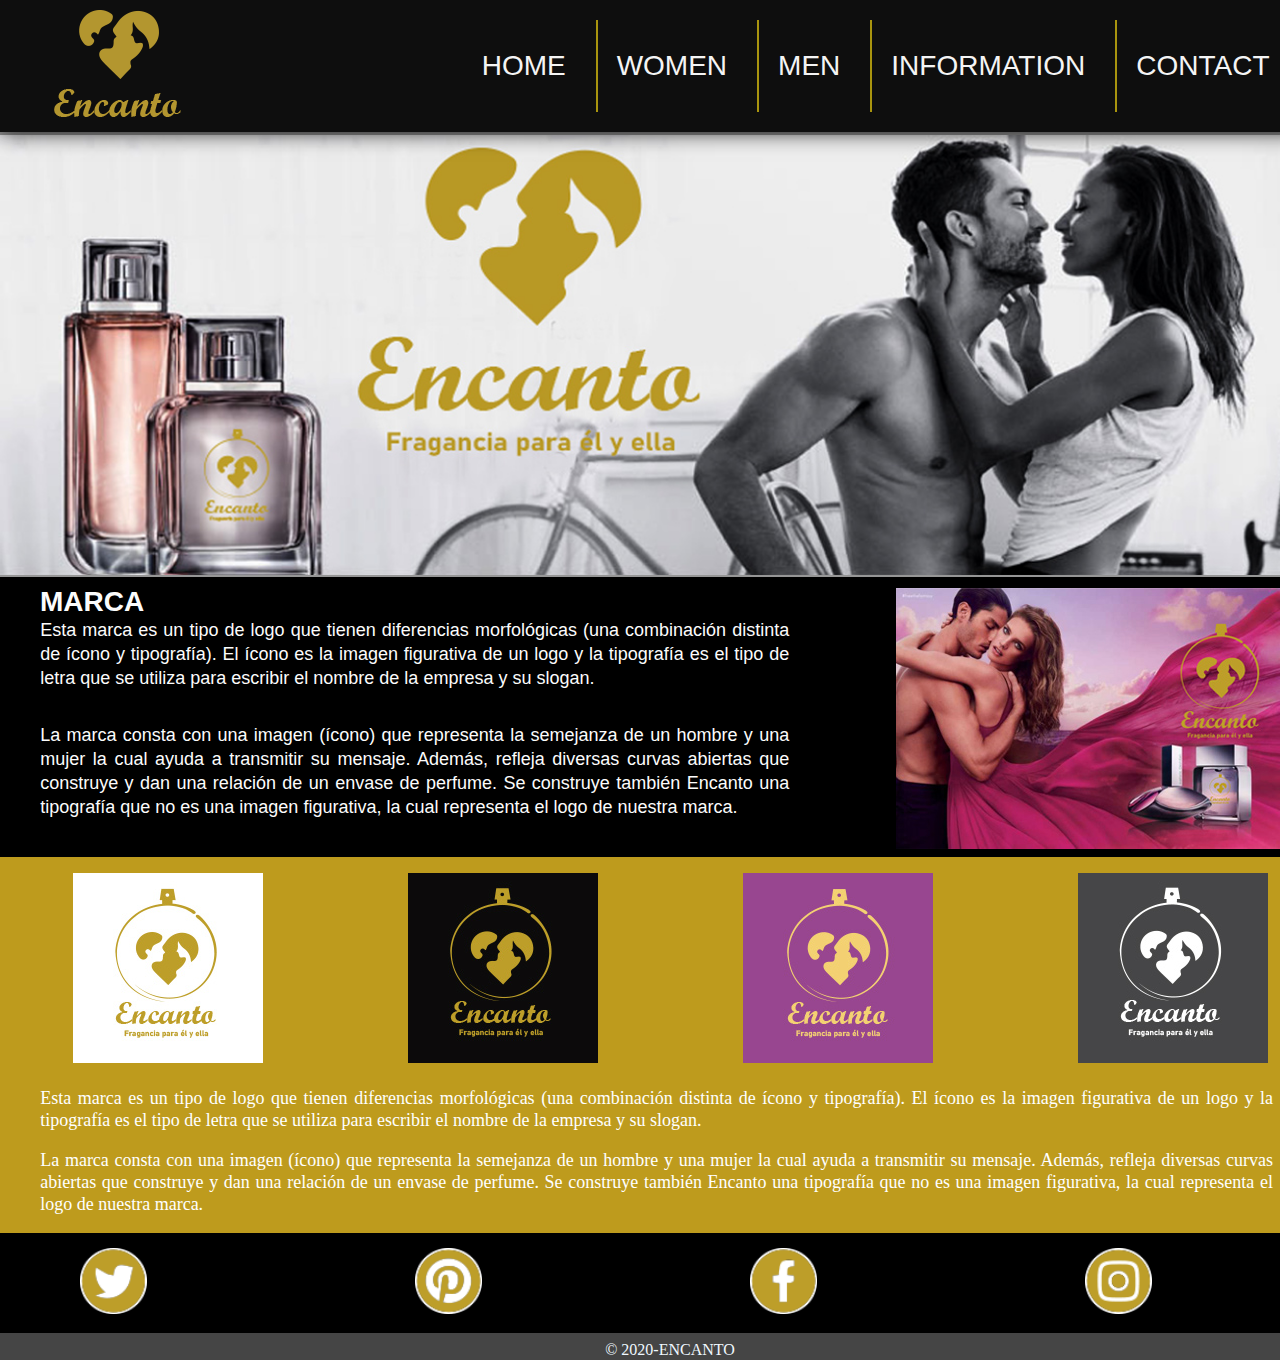
<file: index.html>
<!doctype html>
<html>
<head>
<meta charset="utf-8">
<title>Encanto</title>
	<link rel="stylesheet" href="css/normalize.css">
	<link href="estilos.css" rel="stylesheet" type="text/css">
</head>

<body>
	<header class="encabezado" role="banner">
	<div class="contenedor">
	<a href="#">
		<img src="images/logo_de_arriba.png" alt="logo Jam">
	  </a>
		<nav role="navigation">
		<ul>
			<li>
			<a href="index.html">HOME</a>
			</li>
			<li>
			<a href="WOMEN.html">WOMEN</a>
			</li>
			<li>
			<a href="MEN.html">MEN</a>
			</li>
			<li>
			<a href="INFORMATION.html">INFORMATION</a>
			</li>
			<li>
			<a href="CONTACT.html">CONTACT</a>
			</li>
		  </ul>
		</nav>
	</div>
</header>
	
	<div class="imagen">
				<img src="images/imagen_encanto.jpg" alt="imagen" width="1340" height="440">
		</div>	
	<div class="main">
	<div class="articulo">
		<h3>MARCA</h3>
      <p>Esta marca es un tipo de logo que tienen diferencias morfológicas (una combinación 
      distinta de ícono y tipografía). El ícono es la imagen figurativa de un logo y la 
      tipografía es el tipo de letra que se utiliza para escribir el nombre de la empresa y su 
      slogan.</p>
      <p>La marca consta con una imagen (ícono) que representa la semejanza de un hombre 
      y una mujer la cual ayuda a transmitir su mensaje. Además, refleja diversas curvas 
      abiertas que construye y dan una relación de un envase de perfume. Se construye 
      también Encanto una tipografía que no es una imagen figurativa, la cual representa 
      el logo de nuestra marca.</p>
	</div>
		<div class="inside">
			<img src="images/imagen_perfume2.jpg" alt="">
		</div>
		
	</div>
	
	<div class="contenido">
			
		<figure>
				<a href="#"><img src="images/encanto_1.jpg" alt="Blanco" ></a>
		</figure>
		<figure>
				<a href="#"><img src="images/encanto_2.jpg" alt="Negro" ></a>
	    </figure>
		<figure>
				<a href="#"><img src="images/encanto_3.jpg" alt="Rosado" ></a>
		</figure>
		<figure>
				<a href="#"><img src="images/encanto_4.jpg" alt="Gris" ></a>
		</figure>
	
		<div class="texto">
		<p>Esta marca es un tipo de logo que tienen diferencias morfológicas (una combinación 
      distinta de ícono y tipografía). El ícono es la imagen figurativa de un logo y la 
      tipografía es el tipo de letra que se utiliza para escribir el nombre de la empresa y su 
      slogan.</p>
      <p>La marca consta con una imagen (ícono) que representa la semejanza de un hombre 
      y una mujer la cual ayuda a transmitir su mensaje. Además, refleja diversas curvas 
      abiertas que construye y dan una relación de un envase de perfume. Se construye 
      también Encanto una tipografía que no es una imagen figurativa, la cual representa 
      el logo de nuestra marca.</p>
			
			
			</div>
		
			</div>
	
	<div class="social">
		<a href="#" title="Vamos a Twitter"><img src="images/twitter.png" alt="Twiter"></a>
		<a href="#" title="Vamos a pinteres"><img src="images/Pinteres.png" alt="pinteres"></a>
		<a href="#" title="Vamos a Facebook"><img src="images/Facebook.png" alt="Facebook"></a>
		<a href="#" title="Vamos a Instagram"><img src="images/Instagram.png" alt="Instagran"></a>
		
	</div>
		<div class="footer">
			<small>© 2020-ENCANTO</small>
			
		</div>
	
	
</body>
</html>
</file>
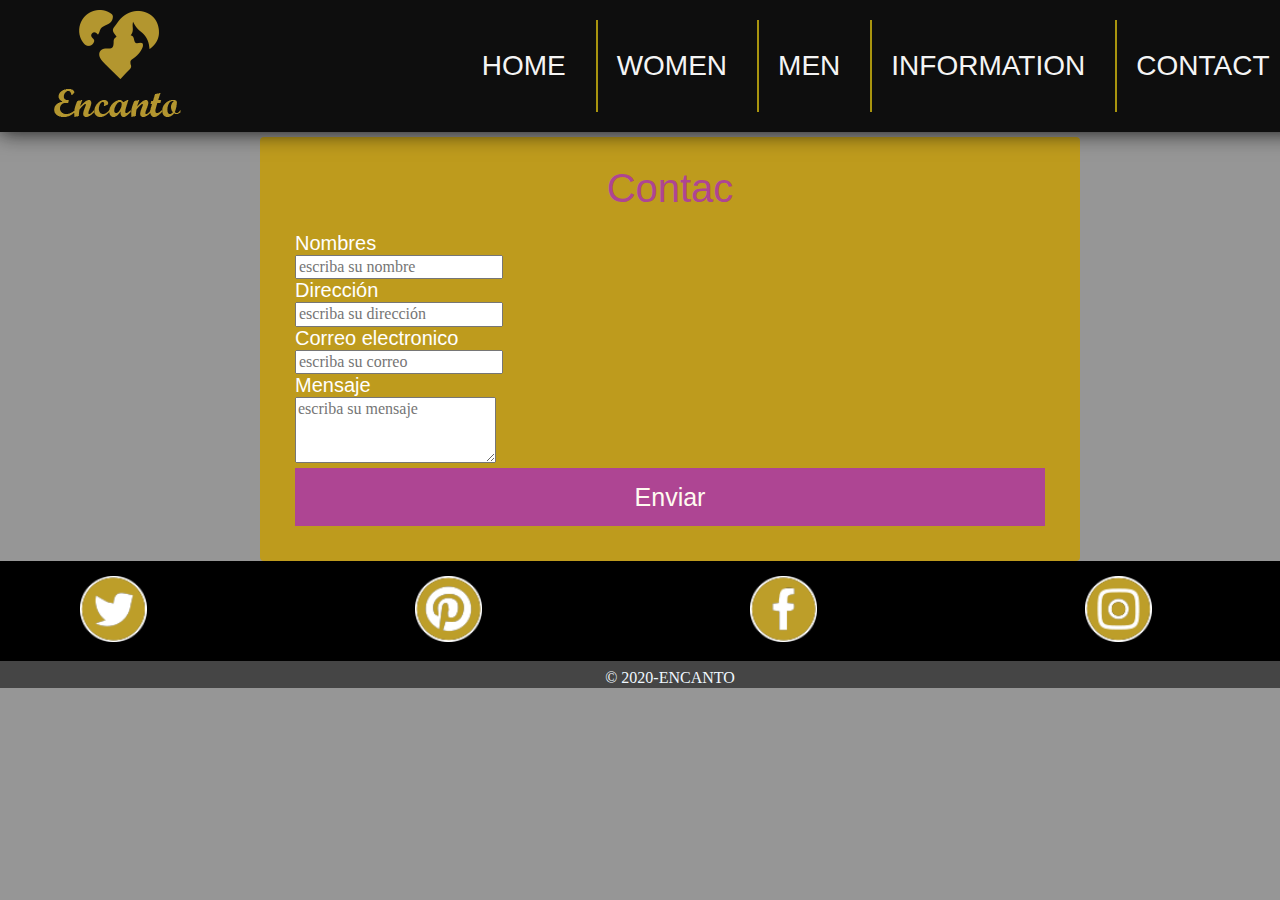
<file: CONTACT.html>
<!doctype html>
<html>
<head>
<meta charset="utf-8">
<title>Encanto</title>
	<link rel="stylesheet" href="css/normalize.css">
	<link href="estilos.css" rel="stylesheet" type="text/css">
</head>

<body>
	<header class="encabezado" role="banner">
	<div class="contenedor">
	<a href="#">
		<img src="images/logo_de_arriba.png" alt="logo Jam">
	  </a>
		<nav role="navigation">
		<ul>
			<li>
			<a href="index.html">HOME</a>
			</li>
			<li>
			<a href="WOMEN.html">WOMEN</a>
			</li>
			<li>
			<a href="MEN.html">MEN</a>
			</li>
			<li>
			<a href="INFORMATION.html">INFORMATION</a>
			</li>
			<li>
			<a href="CONTACT.html">CONTACT</a>
			</li>
		  </ul>
		</nav>
	</div>
</header>
	<div class="container">
	    <form action="" class="form">
		<div class="form-header">
			<h1 class=" form-title"> <spam>Contac</spam></h1>
		</div>
			<label for="Nombre" class="form-label">Nombres</label>
			<input type="text" id="nombre" class="form-input" placeholder="escriba su nombre">
			
			<label for="Dirección" class="form-label">Dirección</label>
			<input type="text" id="Dirección" class="form-input" placeholder="escriba su dirección">
			
			<label for="Correo" class="form-label">Correo electronico</label>
			<input type="text" id="Correo" class="form-input" placeholder="escriba su correo">
			
			<label for="Mensaje" class="form-label">Mensaje</label>
			<textarea id="mensaje" class="form-textarea" placeholder="escriba su mensaje"></textarea>
			
			<input type="submit" class="btn-submit" value="Enviar">
		</form>
	</div>
	
	<div class="social">
		<a href="#" title="Vamos a Twitter"><img src="images/twitter.png" alt="Twiter"></a>
		<a href="#" title="Vamos a pinteres"><img src="images/Pinteres.png" alt="pinteres"></a>
		<a href="#" title="Vamos a Facebook"><img src="images/Facebook.png" alt="Facebook"></a>
		<a href="#" title="Vamos a Instagram"><img src="images/Instagram.png" alt="Instagran"></a>
		
	</div>
	<div class="footer">
			<small>© 2020-ENCANTO</small>
	</div>
	
</body>
</html>
</file>
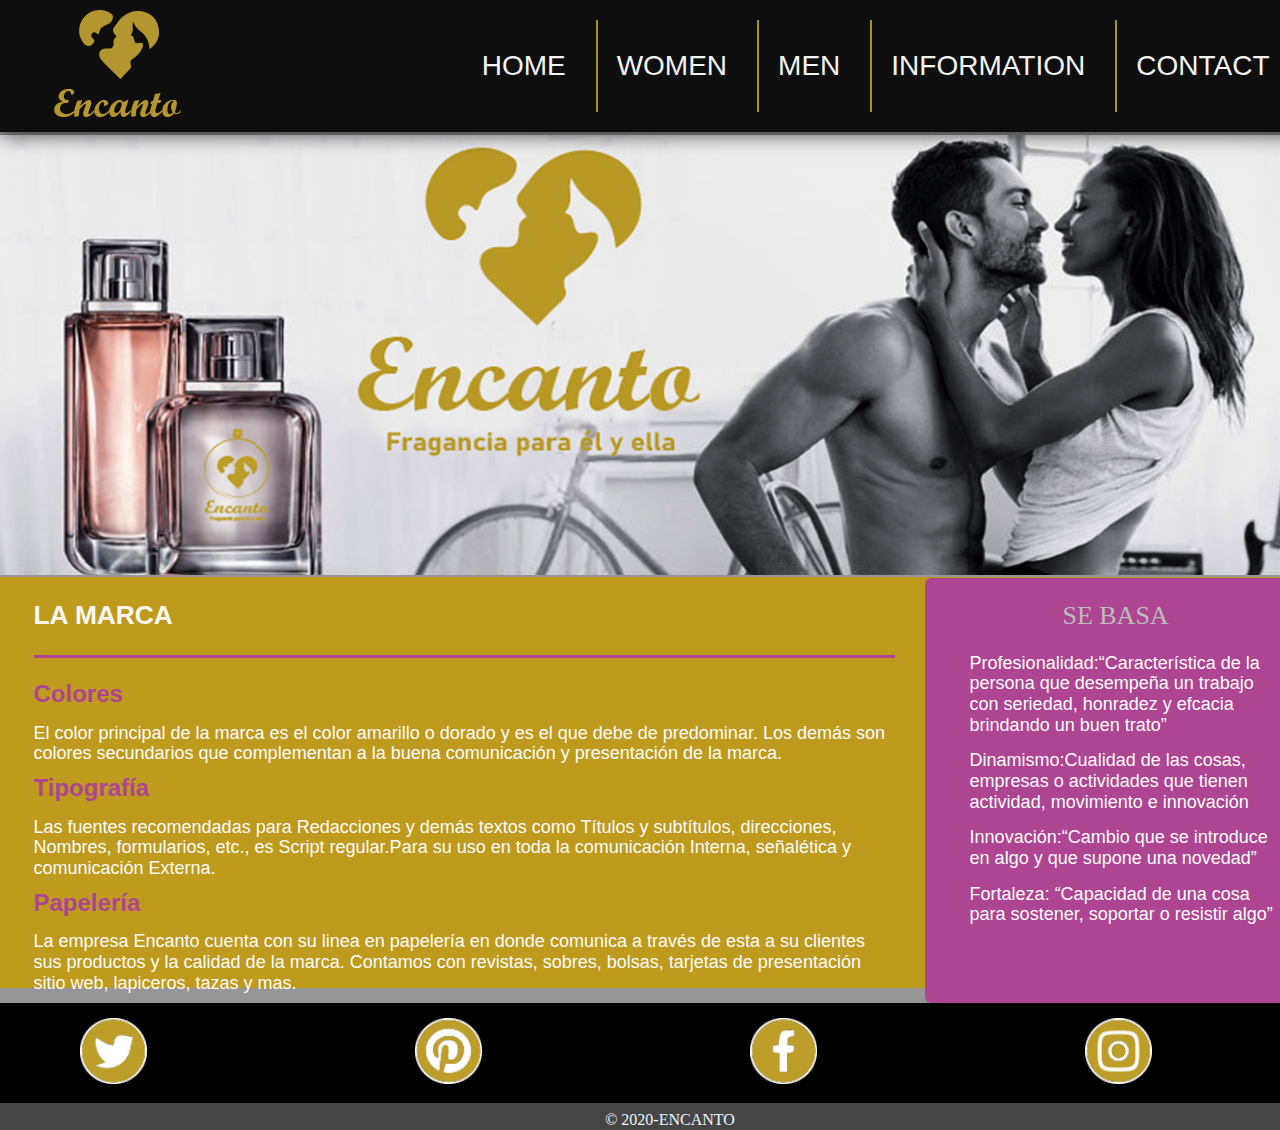
<file: INFORMATION.html>
<!doctype html>
<html>
<head>
<meta charset="utf-8">
<title>Encanto</title>
	<link rel="stylesheet" href="css/normalize.css">
	<link href="estilos.css" rel="stylesheet" type="text/css">
	
</head>

<body>
	<header class="encabezado" role="banner">
	<div class="contenedor">
	<a href="#">
		<img src="images/logo_de_arriba.png" alt="logo Jam">
	  </a>
		<nav role="navigation">
		<ul>
			<li>
			<a href="index.html">HOME</a>
			</li>
			<li>
			<a href="WOMEN.html">WOMEN</a>
			</li>
			<li>
			<a href="MEN.html">MEN</a>
			</li>
			<li>
			<a href="INFORMATION.html">INFORMATION</a>
			</li>
			<li>
			<a href="CONTACT.html">CONTACT</a>
			</li>
		  </ul>
		</nav>
	</div>
</header>
	<div class="imagen">
				<img src="images/imagen_encanto.jpg" alt="imagen" width="1340" height="440">
	</div>
	<div class="bloque_contenido">
		<div class="contenedor">
			<main class="articulos" role="main">
				<h2>LA MARCA</h2>
				
				<article>
					
					<h1><a href="#">Colores</a></h1>
					<p>El color principal de la marca es el color amarillo o
                     dorado y es el que debe de predominar. Los demás
                     son colores secundarios que complementan a la
                     buena comunicación y presentación de la marca.</p>
				</article>
				
				<article>
					
					<h1><a href="#">Tipografía</a></h1>
					<p>Las fuentes recomendadas para
                     Redacciones y demás textos como
                     Títulos y subtítulos, direcciones,
                     Nombres, formularios, etc.,
                     es Script regular.Para su uso en toda la comunicación
                     Interna, señalética y comunicación
                     Externa.</p>
				</article>
				
				<article>
					
					<h1><a href="#">Papelería</a></h1>
					<p>La empresa Encanto cuenta con su linea
                     en papelería en donde comunica a través
                     de esta a su clientes sus productos y la
                     calidad de la marca.
                     Contamos con revistas, sobres, bolsas,
                     tarjetas de presentación sitio web, lapiceros,
                     tazas y mas.</p>
				</article>
				
			</main>
			
			<aside class="complementario" role="complementary">
				<h2>SE BASA</h2>
				<ul>
					<li><a href="#">Profesionalidad:“Característica de la persona que desempeña
                    un trabajo con seriedad, honradez y efcacia
                    brindando un buen trato”</a></li>
					<li><a href="#">Dinamismo:Cualidad de las cosas, empresas o actividades
                    que tienen actividad, movimiento e innovación</a></li>
					<li><a href="#">Innovación:“Cambio que se introduce en algo y que
                    supone una novedad”</a></li>
					<li><a href="#">Fortaleza:
						“Capacidad de una cosa para sostener,
                    soportar o resistir algo”</a></li>
					
					
				</ul>
				
			</aside>
		</div>
	
	
	<div class="social">
		<a href="#" title="Vamos a Twitter"><img src="images/twitter.png" alt="Twiter"></a>
		<a href="#" title="Vamos a pinteres"><img src="images/Pinteres.png" alt="pinteres"></a>
		<a href="#" title="Vamos a Facebook"><img src="images/Facebook.png" alt="Facebook"></a>
		<a href="#" title="Vamos a Instagram"><img src="images/Instagram.png" alt="Instagran"></a>
		
	</div>
	<div class="footer">
			<small>© 2020-ENCANTO</small>
	</div>
	</div>
</body>
</html>
</file>
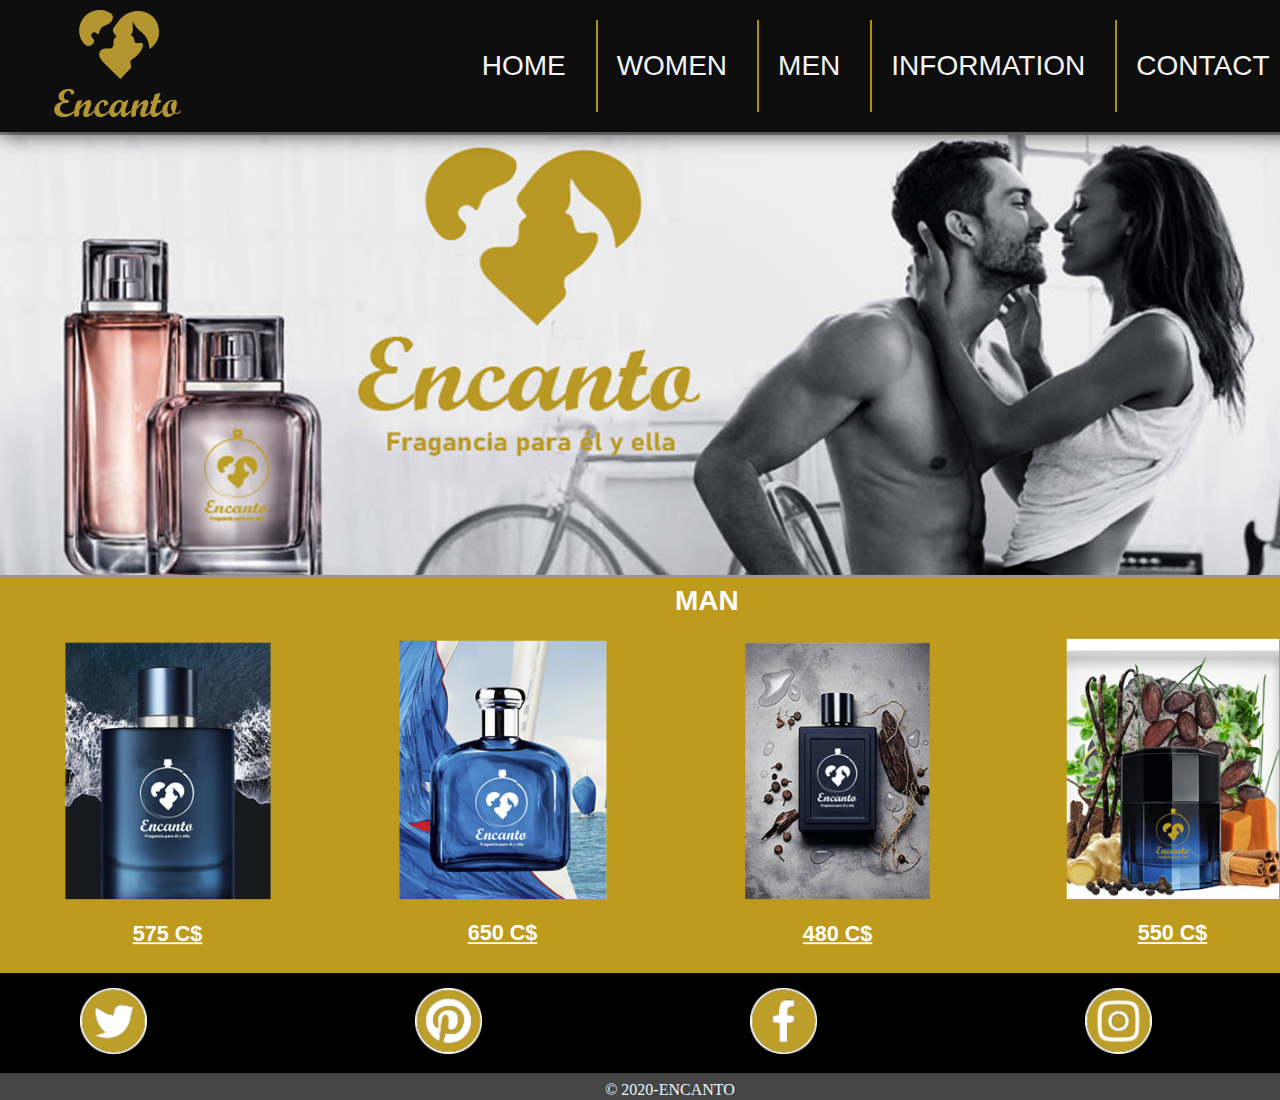
<file: MEN.html>
<!doctype html>
<html>
<head>
<meta charset="utf-8">
<title>Encanto</title>
	<link rel="stylesheet" href="css/normalize.css">
	<link href="estilos.css" rel="stylesheet" type="text/css">
</head>

<body>
	<header class="encabezado" role="banner">
	<div class="contenedor">
	<a href="#">
		<img src="images/logo_de_arriba.png" alt="logo Jam">
	  </a>
		<nav role="navigation">
		<ul>
			<li>
			<a href="index.html">HOME</a>
			</li>
			<li>
			<a href="WOMEN.html">WOMEN</a>
			</li>
			<li>
			<a href="MEN.html">MEN</a>
			</li>
			<li>
			<a href="INFORMATION.html">INFORMATION</a>
			</li>
			<li>
			<a href="CONTACT.html">CONTACT</a>
			</li>
		  </ul>
		</nav>
	</div>
</header>
	<div class="imagen">
				<img src="images/imagen_encanto.jpg" alt="imagen" width="1340" height="440">
		</div>
	<div class="man">
			
		<h3>MAN</h3>
		<figure>
				<a href="#"><img src="images/perfume_1.jpg" alt="perfume_1" ></a><figcaption> <h2> <a href="#">575 C$</a></h2></figcaption>
		</figure>
		<figure>
				<a href="#"><img src="images/perfume_2.jpg" alt="perfume_2" ></a><figcaption> <h2> <a href="#">650 C$</a></h2></figcaption>
	    </figure>
		<figure>
				<a href="#"><img src="images/perfume_3.jpg" alt="perfume_3" ></a><figcaption> <h2> <a href="#">480 C$</a></h2></figcaption>
		</figure>
		<figure>
				<a href="#"><img src="images/perfume_4.jpg" alt="perfumes_4" ></a><figcaption> <h2> <a href="#">550 C$</a></h2></figcaption>
		</figure>
	</div>
	<div class="social">
		<a href="#" title="Vamos a Twitter"><img src="images/twitter.png" alt="Twiter"></a>
		<a href="#" title="Vamos a pinteres"><img src="images/Pinteres.png" alt="pinteres"></a>
		<a href="#" title="Vamos a Facebook"><img src="images/Facebook.png" alt="Facebook"></a>
		<a href="#" title="Vamos a Instagram"><img src="images/Instagram.png" alt="Instagran"></a>
		
	</div>
	<div class="footer">
			<small>© 2020-ENCANTO</small>
	</div>
</body>
</html>
</file>
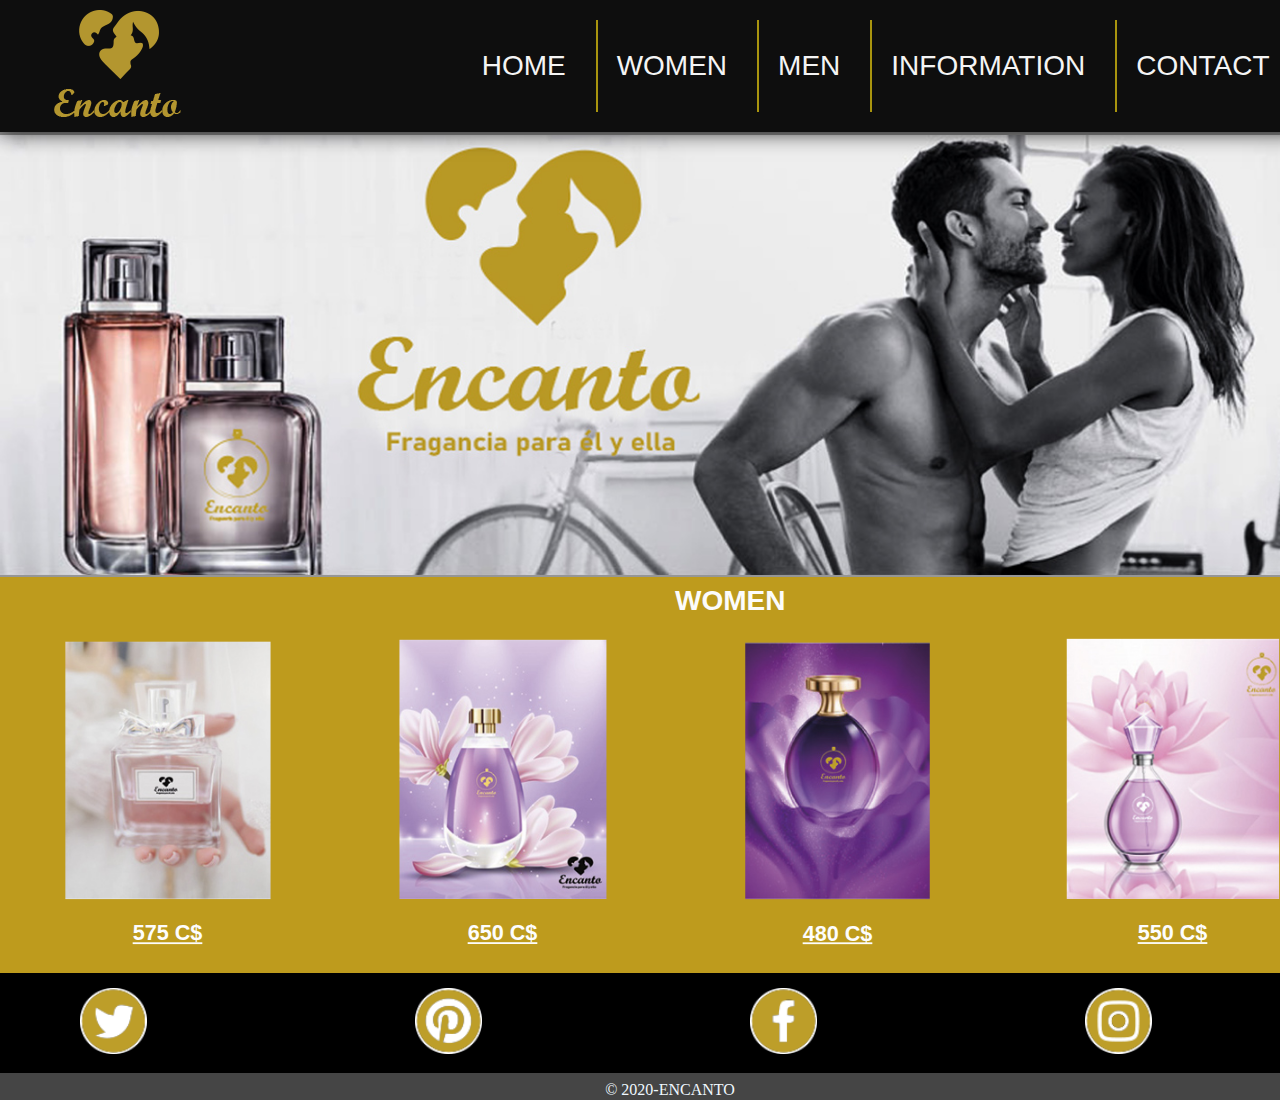
<file: WOMEN.html>
<!doctype html>
<html>
<head>
<meta charset="utf-8">
<title>Encanto</title>
	<link rel="stylesheet" href="css/normalize.css">
	<link href="estilos.css" rel="stylesheet" type="text/css">
</head>

<body>
	<header class="encabezado" role="banner">
	<div class="contenedor">
	<a href="#">
		<img src="images/logo_de_arriba.png" alt="logo Jam">
	  </a>
		<nav role="navigation">
		<ul>
			<li>
			<a href="index.html">HOME</a>
			</li>
			<li>
			<a href="WOMEN.html">WOMEN</a>
			</li>
			<li>
			<a href="MEN.html">MEN</a>
			</li>
			<li>
			<a href="INFORMATION.html">INFORMATION</a>
			</li>
			<li>
			<a href="CONTACT.html">CONTACT</a>
			</li>
		  </ul>
		</nav>
	</div>
</header>
	<div class="imagen">
				<img src="images/imagen_encanto.jpg" alt="imagen" width="1340" height="440">
		</div>
	<div class="man">
			
		<h3>WOMEN</h3>
		<figure>
				<a href="#"><img src="images/women_1.jpg" alt="perfume_1" ></a><figcaption> <h2> <a href="#">575 C$</a></h2></figcaption>
		</figure>
		<figure>
				<a href="#"><img src="images/women_2.jpg" alt="perfume_2" ></a><figcaption> <h2> <a href="#">650 C$</a></h2></figcaption>
	    </figure>
		<figure>
				<a href="#"><img src="images/women_3.jpg" alt="perfume_3" ></a><figcaption> <h2> <a href="#">480 C$</a></h2></figcaption>
		</figure>
		<figure>
				<a href="#"><img src="images/women_4.jpg" alt="perfumes_4" ></a><figcaption> <h2> <a href="#">550 C$</a></h2></figcaption>
		</figure>
	</div>
	<div class="social">
		<a href="#" title="Vamos a Twitter"><img src="images/twitter.png" alt="Twiter"></a>
		<a href="#" title="Vamos a pinteres"><img src="images/Pinteres.png" alt="pinteres"></a>
		<a href="#" title="Vamos a Facebook"><img src="images/Facebook.png" alt="Facebook"></a>
		<a href="#" title="Vamos a Instagram"><img src="images/Instagram.png" alt="Instagran"></a>
		
	</div>
	<div class="footer">
			<small>© 2020-ENCANTO</small>
	</div>
	
</body>
</html>
</file>
<file: estilos.css>
@charset "utf-8";
body{
	width: 1340px;
	background: #969696;
	margin: auto;
}

.contenedor{
	width: 95%;
	max-width: 1340px;
	margin:auto;
	overflow:hidden;
}
.encabezado{
	background: rgb(0, 0, 0);
	overflow: hidden;
	box-shadow: 0 0 20px 0 #070707;
	position: relative;
	opacity: 0.9;
}
.contenedor img{
	width: 127px;
    height: 107px;
	padding: 10px 20px;
	left: 34px;
}

.encabezado nav{
  float: right;
  
}
.encabezado nav ul{
	margin: 0;
	padding: 20px;
	list-style: none;
}

.encabezado nav ul li{
	display: inline-block;
	margin-right: -15px;
	font-family: "Gill Sans", "Gill Sans MT", "Myriad Pro", "DejaVu Sans Condensed", Helvetica, Arial, "sans-serif";
	
}

.encabezado nav ul li a{
	display: block;
	color: #ffff;
	padding: 30px;
	margin-right: 0px;
	border-right: 2px solid #AA9400;
	text-decoration: none;
	font-size: 28px;
}

.encabezado nav ul li a:hover{
	color:#F5C728;
}

.imagen{
    width: 1360px;
    height: 442px;
	padding-top: 3px ;
	margin-left: auto;
	margin-right: auto;
	display: block;
}
.main{
    width: 1340px;
    height: 279px;
	top: 555px;
	background-color: rgb(0, 0, 0);
	padding-top: 1px;
}
.main img:hover{
	transform:scale(0.9);
	}
.articulo h3{
	font-size: 28px;
    font-family: "Gill Sans", "Gill Sans MT", "Myriad Pro", "DejaVu Sans Condensed", Helvetica, Arial, "sans-serif";
    color: rgb(252, 252, 252);
	line-height: 1.2;
	text-align: center;
	position: absolute;
	float: left;
	padding: 10px 40px;
	top: 575px;
	margin: auto;
	
}
.articulo p{
	font-size: 18px;
    font-family: "Gill Sans", "Gill Sans MT", "Myriad Pro", "DejaVu Sans Condensed", Helvetica, Arial, "sans-serif";
    color: rgb(252, 252, 252);
	width: 749px;
    height: 50px;
	float: left;
	padding-right: 8%;
	padding-left: 3%;
	text-align: justify;
	line-height: 24px;
	margin-top: 40px;
	margin-bottom: 15px;
}
.inside{
	margin-top: 10px;
    left: 851px;
}
.contenido{
	width: 1340px;
    height: 375px;
	background-color: rgb(190, 155, 29);
	top: 834px;
	padding-top: 1px;
}
.contenido figure{ 
	display: inline-block;
	text-align: center;
	width: 25%;
	margin: 0 -4px 0 0;
	padding-top: 15px;
	
}

.contenido img:hover{
	transform:scale(0.9);
	}
.texto{
	padding-left: 3%;
	padding-right: 5%;
	font-size: 18px;
	text-align: justify;
	color: #fff;
	display: inline-block;
	line-height: 22px;
	margin-top: 1px;
	
}
.social{
	 width: 1340px;
    height: 100px;
	background-color: rgb(0, 0, 0);
	
}
.social img{
	width: 5%;
	float: left;
	transition: all 0.3s linear;
	line-height: 0px;
	padding-right: 14%;
	padding-left: 6%;
	padding-top: 15px;
	
}
.footer{
	width: 1340px;
    height: 5px;
	background-color: rgb(69, 69, 69);
	text-align: center;
	color: aliceblue;
	font-size: 20px;
	padding: 18px 0px;
	padding-top: 4px
}


.man{
	width: 1340px;
    height: 395px;
	background-color: rgb(190, 155, 29);
	top: 834px;
	padding-top: 1px;
}
.man figure{ 
	display: inline-block;
	text-align: center;
	width: 25%;
	margin: 0 -4px 0 0;
	padding-top: 45px;
	transform:scale(0.9);
}

.man img:hover{
	transform:scale(0.9);
}
.man h3{
	font-size: 28px;
    font-family: "Gill Sans", "Gill Sans MT", "Myriad Pro", "DejaVu Sans Condensed", Helvetica, Arial, "sans-serif";
    color: rgb(252, 252, 252);
	padding-left: 50%;
	padding-right: 5%;
	position: absolute;
	left: 35px;
	top: 585px;
	margin: auto;
	
}
.man h2 a{
	font-size: 24px;
    font-family:Gotham, "Helvetica Neue", Helvetica, Arial, "sans-serif";
    color: rgb(253, 253, 253);
}
.man h2 a:hover{
	color:aquamarine;
}

.bloque_contenido{
	width: 1340px;
    height: 410px;
	background-color: rgb(190, 155, 29);
	top: 834px;
	padding-top: 1px;
}
.bloque-contenido{
	overflow: hidden;
	margin-top: 25px;

}

.bloque-contenido .contenedor{
	display: table;
}

.articulos {

	width: 70%;
	display: table-cell;
	padding-right: 30px;
}

.articulos article{
	margin-bottom: 10px;

}

.articulos article{
	margin-bottom: 10px;

}
.articulos h2{
	color: #F8F8F8;
	font-size: 1.645em;
	font-family: "Gill Sans", "Gill Sans MT", "Myriad Pro", "DejaVu Sans Condensed", Helvetica, Arial, "sans-serif";
	border-bottom: 3px solid #AE4593;
	padding-bottom: 25px;

}

.articulos article h1{
	font-size: 24px;
	font-family: "Gill Sans", "Gill Sans MT", "Myriad Pro", "DejaVu Sans Condensed", Helvetica, Arial, "sans-serif";
	margin: 0 1px 15px 0;
	
}
.articulos article h1 a{
	color: #AE4593;
	text-decoration: none;
}
.articulos article h1 a:hover{
	text-decoration:underline;
}


.articulos article p{
	margin: 0;
	font-size: 18px;
    font-family: "Gill Sans", "Gill Sans MT", "Myriad Pro", "DejaVu Sans Condensed", Helvetica, Arial, "sans-serif";
    color: rgb(252, 252, 252);
	
}
.complementario{	
	background: #AE4593;
	width: 35%;
	display: table-cell;
	padding: 0 20px 20px;
	border-radius: 6px;

}
.complementario h2{	
	font-size: 1.625em;
	color: #BDBDBB;
	font-weight: normal;
	text-align: center;
}

.complementario ul{	
	margin: 0;
	padding: 0;
	list-style: none;
}

.complementario ul li{	
	padding-left: 25px;
	margin-bottom: 15px;
}

.complementario ul li a{	
	font-family: "Gill Sans", "Gill Sans MT", "Myriad Pro", "DejaVu Sans Condensed", Helvetica, Arial, "sans-serif";
    color: rgb(252, 252, 252);
	font-size: 18px;
	text-decoration: none;
}
.complementario ul li a:hover{	
	text-decoration:underline;
}

.container .form .form-header .form-title{
	font-weight: normal;
	font-family: "Gill Sans", "Gill Sans MT", "Myriad Pro", "DejaVu Sans Condensed", Helvetica, Arial, "sans-serif";
	text-align: center;
}
.container .form .form-header .form-title spam{
	color:#AE4593;
	font-size: 40px;
}
.container .form{
	background: rgb(190, 155, 29);
	width: 95%;
	max-width: 750px;
	margin: auto;
	padding: 6px 35px;
	margin-top: 5px;
	padding-bottom: 35px;
	border-radius: 4px;
}
.container .form .form-label{
	display: block;
	color: #FFFFFF;
	font-size: 20px;
	font-family:"Gill Sans", "Gill Sans MT", "Myriad Pro", "DejaVu Sans Condensed", Helvetica, Arial, "sans-serif";
	position: relative;
}
.container .form .form-input .form-textarea{
	background: #262525;
	border: none;
	outline: none;
	border-bottom: 4px solid #262525;
	padding: 18px;
	margin-bottom: 28px;
	border-radius: 4px;
	font-size: 18px;
	color: aliceblue;
	font-family: "Gill Sans", "Gill Sans MT", "Myriad Pro", "DejaVu Sans Condensed", Helvetica, Arial, "sans-serif";
}
.container .form .form-textarea{
	resize: vertical;
	max-height: 160px;
	min-height: 60px;
	
}
.container .form .btn-submit{
	width: 100%;
	font-family: "Gill Sans", "Gill Sans MT", "Myriad Pro", "DejaVu Sans Condensed", Helvetica, Arial, "sans-serif";
	outline: none;
	background: #AE4593;
	font-size: 25px;
	border: none;
	color: floralwhite;
	padding: 15px 0px;
	cursor:pointer;
	transition: all .5s ease;
}
</file>
